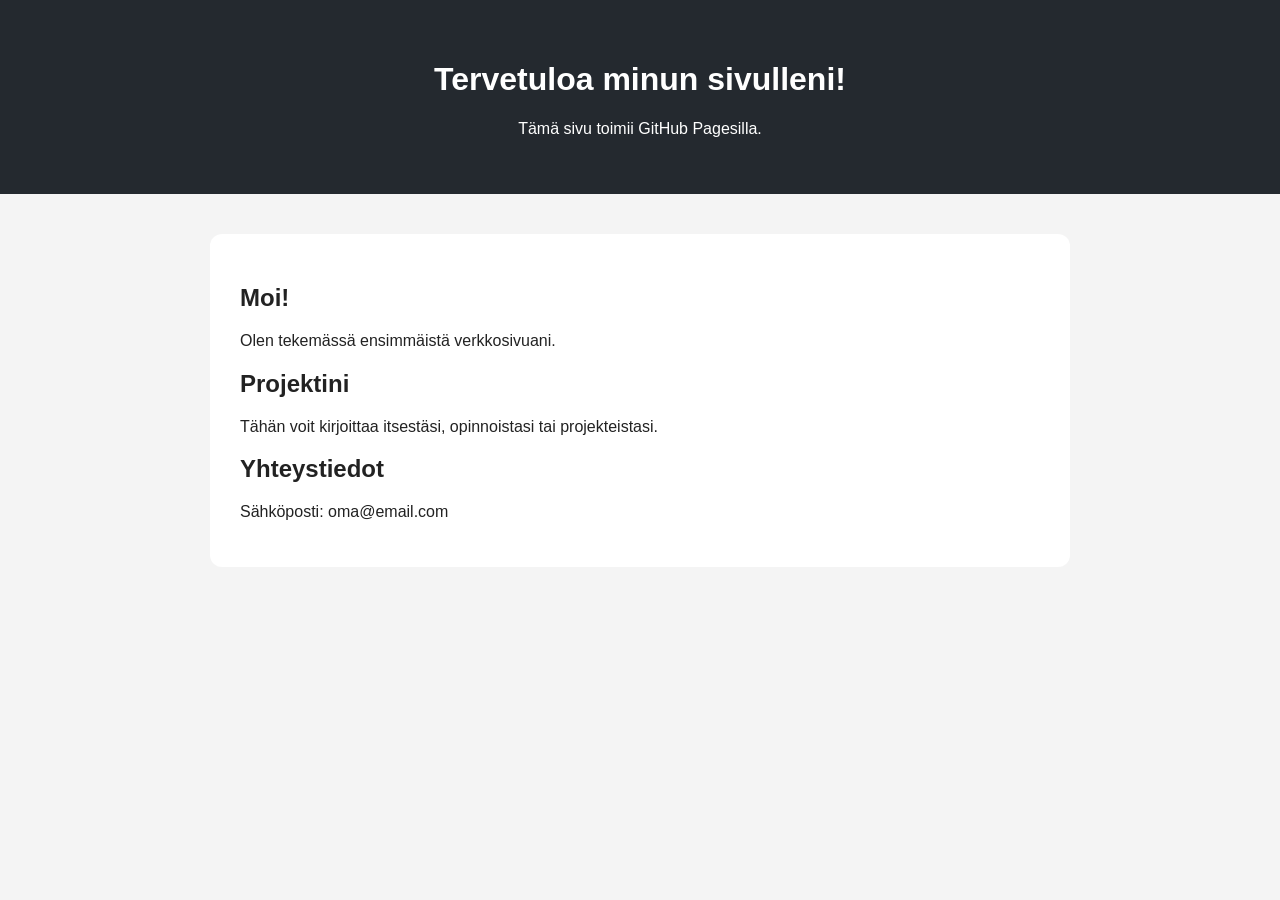
<file: indeh.html>
<!DOCTYPE html>
<html lang="fi">
<head>
  <meta charset="UTF-8" />
  <meta name="viewport" content="width=device-width, initial-scale=1.0" />
  <title>Minun sivuni</title>
  <style>
    body {
      font-family: Arial, sans-serif;
      margin: 0;
      background: #f4f4f4;
      color: #222;
    }

    header {
      background: #24292f;
      color: white;
      padding: 40px;
      text-align: center;
    }

    main {
      max-width: 800px;
      margin: 40px auto;
      background: white;
      padding: 30px;
      border-radius: 12px;
    }

    a {
      color: #0969da;
    }
  </style>
</head>
<body>
  <header>
    <h1>Tervetuloa minun sivulleni!</h1>
    <p>Tämä sivu toimii GitHub Pagesilla.</p>
  </header>

  <main>
    <h2>Moi!</h2>
    <p>Olen tekemässä ensimmäistä verkkosivuani.</p>

    <h2>Projektini</h2>
    <p>Tähän voit kirjoittaa itsestäsi, opinnoistasi tai projekteistasi.</p>

    <h2>Yhteystiedot</h2>
    <p>Sähköposti: oma@email.com</p>
  </main>
</body>
</html>
</file>
